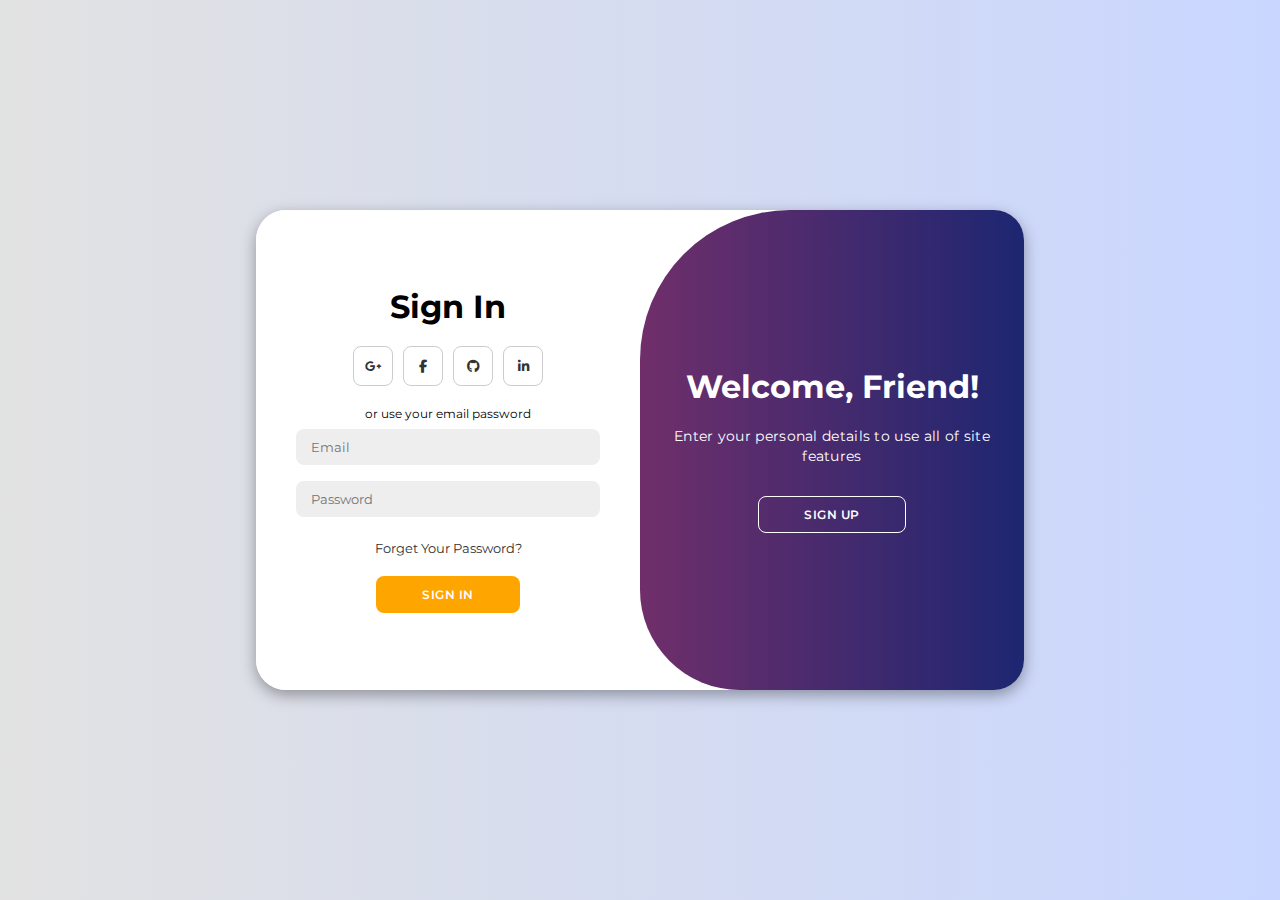
<file: FMSPROJECT/sign.html>
<!DOCTYPE html>
<html lang="en">

<head>
    <meta charset="UTF-8">
    <meta name="viewport" content="width=device-width, initial-scale=1.0">
    <link rel="stylesheet" href="https://cdnjs.cloudflare.com/ajax/libs/font-awesome/6.4.2/css/all.min.css">
    <link rel="stylesheet" href="./sign.css">
    <title>Modern Login Page</title>
</head>

<body>

    <div class="container" id="container">
        <div class="form-container sign-up">
            <form>
                <h1>Create Account</h1>
                <div class="social-icons">
                    <a href="#" class="icon"><i class="fa-brands fa-google-plus-g"></i></a>
                    <a href="#" class="icon"><i class="fa-brands fa-facebook-f"></i></a>
                    <a href="#" class="icon"><i class="fa-brands fa-github"></i></a>
                    <a href="#" class="icon"><i class="fa-brands fa-linkedin-in"></i></a>
                </div>
                <span>or use your email for registeration</span>
                <input type="text" placeholder="Name">
                <input type="email" placeholder="Email">
                <input type="password" placeholder="Password">
                <button>Sign Up</button>
            </form>
        </div>
        <div class="form-container sign-in">
            <form>
                <h1>Sign In</h1>
                <div class="social-icons">
                    <a href="#" class="icon"><i class="fa-brands fa-google-plus-g"></i></a>
                    <a href="#" class="icon"><i class="fa-brands fa-facebook-f"></i></a>
                    <a href="#" class="icon"><i class="fa-brands fa-github"></i></a>
                    <a href="#" class="icon"><i class="fa-brands fa-linkedin-in"></i></a>
                </div>
                <span>or use your email password</span>
                <input type="email" placeholder="Email">
                <input type="password" placeholder="Password">
                <a href="#">Forget Your Password?</a>
                <button>Sign In</button>
            </form>
        </div>
        <div class="toggle-container">
            <div class="toggle">
                <div class="toggle-panel toggle-left">
                    <h1>Welcome Back !</h1>
                    <p>Enter your personal details to use all of site features</p>
                    <button class="hidden" id="login">Sign In</button>
                </div>
                <div class="toggle-panel toggle-right">
                    <h1>Welcome, Friend!</h1>
                    <p>Enter your personal details to use all of site features</p>
                    <button class="hidden" id="register">Sign Up</button>
                </div>
            </div>
        </div>
    </div>

    <script src="./sign.js"></script>
</body>

</html>
</file>
<file: FMSPROJECT/sign.css>
@import url('https://fonts.googleapis.com/css2?family=Montserrat:wght@300;400;500;600;700&display=swap');

*{
    margin: 0;
    padding: 0;
    box-sizing: border-box;
    font-family: 'Montserrat', sans-serif;
}

body{
    background-color:wheat;
    background: linear-gradient(to right, #e2e2e2, #c9d6ff);
    display: flex;
    align-items: center;
    justify-content: center;
    flex-direction: column;
    height: 100vh;
    
}

.container{
    background-color: #fff;
    border-radius: 30px;
    box-shadow: 0 5px 15px rgba(0, 0, 0, 0.35);
    position: relative;
    overflow: hidden;
    width: 768px;
    max-width: 100%;
    min-height: 480px;
}

.container p{
    font-size: 14px;
    line-height: 20px;
    letter-spacing: 0.3px;
    margin: 20px 0;
}

.container span{
    font-size: 12px;
}

.container a{
    color: #333;
    font-size: 13px;
    text-decoration: none;
    margin: 15px 0 10px;
}

.container button{
    background-color: orange;
    color: #fff;
    font-size: 12px;
    padding: 10px 45px;
    border: 1px solid transparent;
    border-radius: 8px;
    font-weight: 600;
    letter-spacing: 0.5px;
    text-transform: uppercase;
    margin-top: 10px;
    cursor: pointer;
}

.container button:hover{
    background-color: #00a1ff;
}

.container button.hidden{
    background-color: transparent;
    border-color: #fff;
}

.container form{
    background-color: #fff;
    display: flex;
    align-items: center;
    justify-content: center;
    flex-direction: column;
    padding: 0 40px;
    height: 100%;
}

.container input{
    background-color: #eee;
    border: none;
    margin: 8px 0;
    padding: 10px 15px;
    font-size: 13px;
    border-radius: 8px;
    width: 100%;
    outline: none;
}

.form-container{
    position: absolute;
    top: 0;
    height: 100%;
    transition: all 0.6s ease-in-out;
}

.sign-in{
    left: 0;
    width: 50%;
    z-index: 2;
}

.container.active .sign-in{
    transform: translateX(100%);
}

.sign-up{
    left: 0;
    width: 50%;
    opacity: 0;
    z-index: 1;
}

.container.active .sign-up{
    transform: translateX(100%);
    opacity: 1;
    z-index: 5;
    animation: move 0.6s;
}

@keyframes move{
    0%, 49.99%{
        opacity: 0;
        z-index: 1;
    }
    50%, 100%{
        opacity: 1;
        z-index: 5;
    }
}

.social-icons{
    margin: 20px 0;
}

.social-icons a{
    border: 1px solid #ccc;
    border-radius: 20%;
    display: inline-flex;
    justify-content: center;
    align-items: center;
    margin: 0 3px;
    width: 40px;
    height: 40px;
}

.toggle-container{
    position: absolute;
    top: 0;
    left: 50%;
    width: 50%;
    height: 100%;
    overflow: hidden;
    transition: all 0.6s ease-in-out;
    border-radius: 150px 0 0 100px;
    z-index: 1000;
}

.container.active .toggle-container{
    transform: translateX(-100%);
    border-radius: 0 150px 100px 0;
}

.toggle{
    background-color: linear-gradient(to left, #00a1ff, #00ff8f);
    height: 100%;
    background: linear-gradient(to right, #C33764  , #1D2671);
    color: #fff;
    position: relative;
    left: -100%;
    height: 100%;
    width: 200%;
    transform: translateX(0);
    transition: all 0.6s ease-in-out;
}

.container.active .toggle{
    transform: translateX(50%);
}

.toggle-panel{
    position: absolute;
    width: 50%;
    height: 100%;
    display: flex;
    align-items: center;
    justify-content: center;
    flex-direction: column;
    padding: 0 30px;
    text-align: center;
    top: 0;
    transform: translateX(0);
    transition: all 0.6s ease-in-out;
}

.toggle-left{
    transform: translateX(-200%);
}

.container.active .toggle-left{
    transform: translateX(0);
}

.toggle-right{
    right: 0;
    transform: translateX(0);
}

.container.active .toggle-right{
    transform: translateX(200%);
}
</file>
